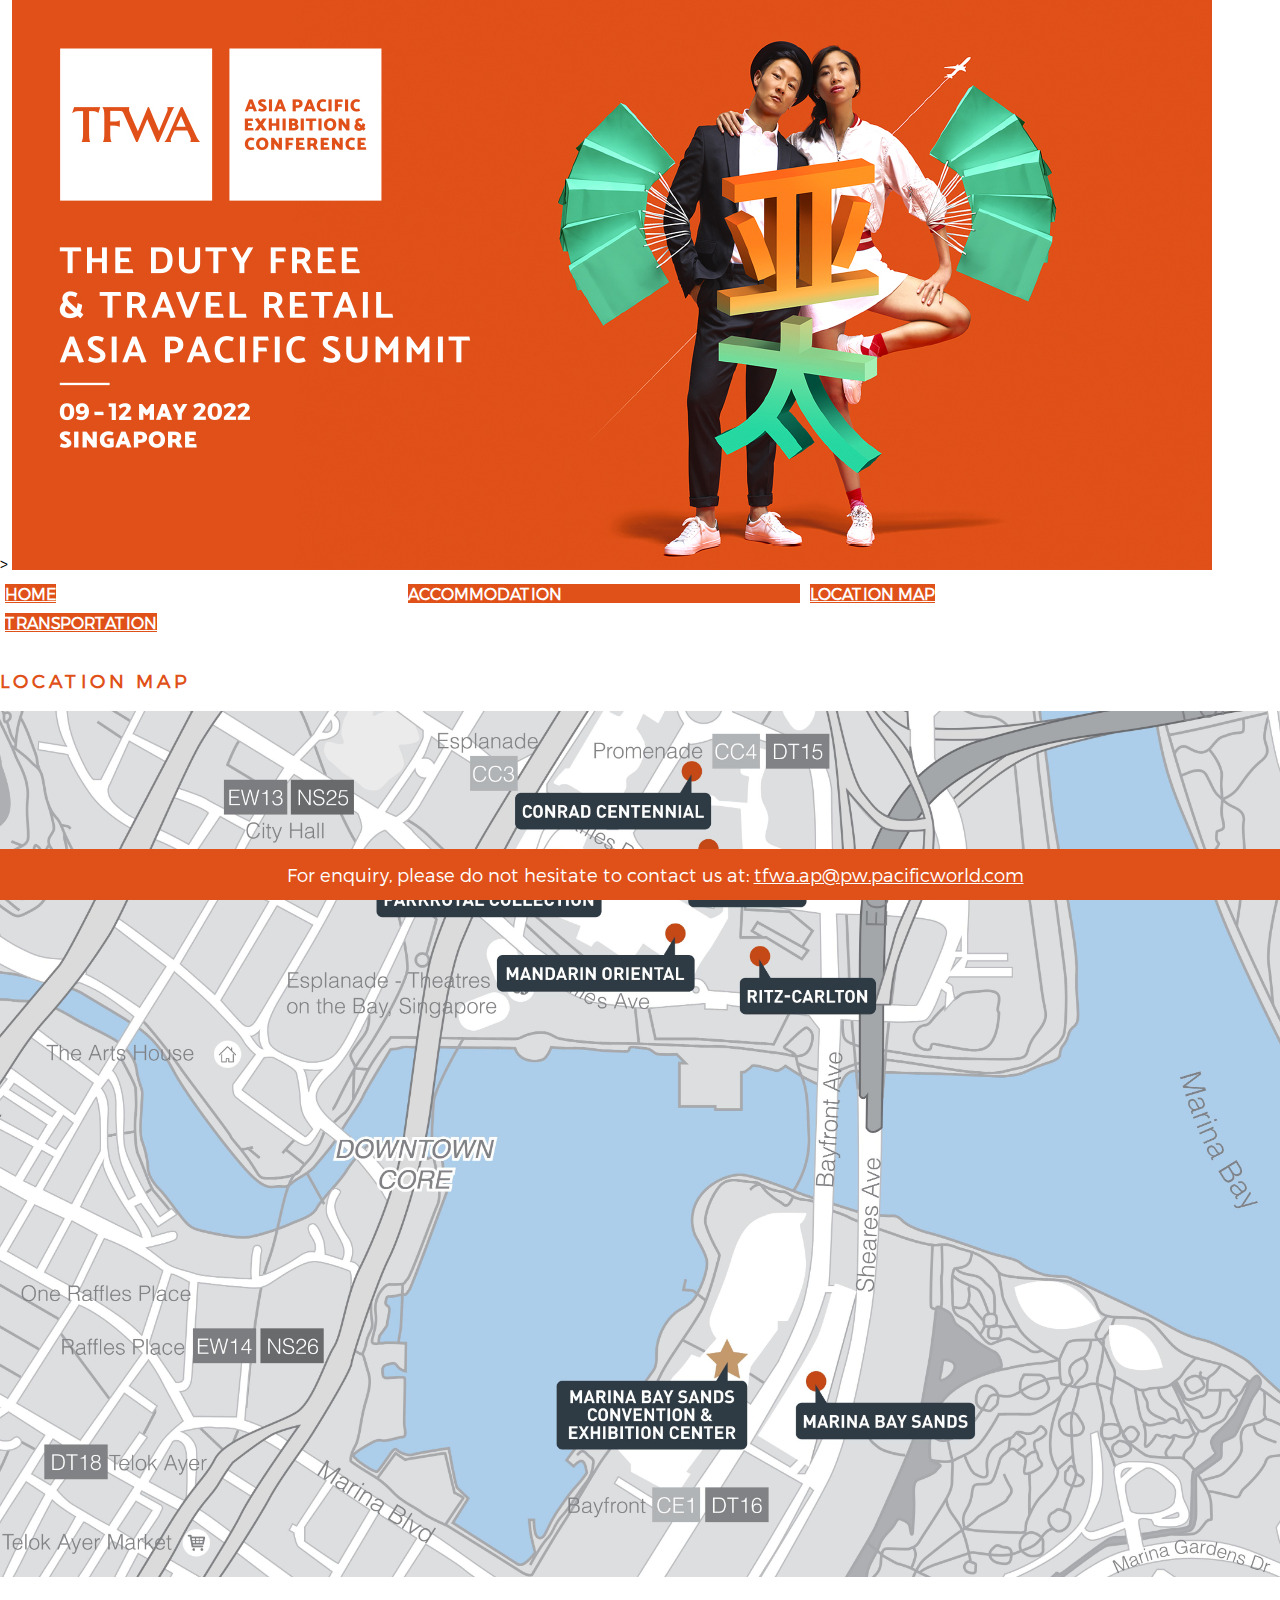
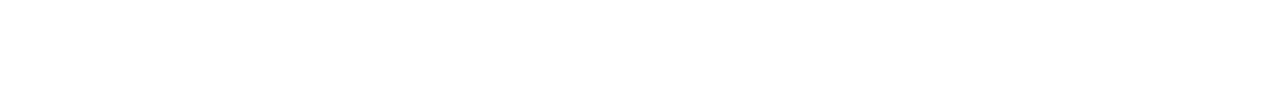
<file: location.html>
<html lang="en">

<head>
    <meta charset="UTF-8">
    <meta http-equiv="X-UA-Compatible" content="IE=edge">
    <meta name="viewport" content="width=device-width, initial-scale=1.0">
    <title>Document</title>
    <link rel="stylesheet" href="https://cdnjs.cloudflare.com/ajax/libs/twitter-bootstrap/4.1.3/css/bootstrap.min.css"
        integrity="sha256-eSi1q2PG6J7g7ib17yAaWMcrr5GrtohYChqibrV7PBE=" crossorigin="anonymous">
    <link href="css/style.css" rel="stylesheet">
</head>

<body id="override">>
    <img class="w-100" src="Img\Header.jpg" />
    <div class="container">
        <nav class="container-grid">
            <div class="cell-buttons">
                <a class="w-100 btn btn-nav" href="index.html#home"><b>HOME</b></a>
            </div>
            <div class="cell-buttons">
                <div class="dropdown btn w-100 btn-nav">
                    <div class=""><b>ACCOMMODATION</b></div>
                    <div class="dropdown-content">
                        <a class="dropdown-link" href="ccs.html#ccs">CONRAD CENTENNIAL<br>SINGAPORE</a>
                        <a class="dropdown-link" href="mos.html#mos">MANDARIN ORIENTAL<br>SINGAPORE</a>
                        <a class="dropdown-link" href="mbs.html#mbs">MARINA BAY SANDS</a>
                        <a class="dropdown-link" href="pps.html#pps">PAN PACIFIC SINGAPORE</a>
                        <a class="dropdown-link" href="rcms.html#rcms">RITZ-CARLTON MILLENIA<br>SINGAPORE</a>
                        <a class="dropdown-link" href="pcmb.html#pcmb">PARKROYAL COLLECTION<br>MARINA BAY</a>
                    </div>
                </div>
            </div>
            <div class="cell-buttons">
                <a class="w-100 btn btn-nav" href="location.html#location"><b>LOCATION MAP</b></a>
            </div>
            <div class="cell-buttons">
                <a class="w-100 btn btn-nav" href="transportation.html#transportation"><b>TRANSPORTATION</b></a>
            </div>
        </nav>
        <div class="mr-3 ml-3 mb-5">
            <h3 id="location">LOCATION MAP</h3>
            <br>
            <img class="img-fluid" src="Img/Map.jpg">
            <p style="height: 100px"></p>
        </div>
    </div>

    <footer>
        <p class="footer-container">For enquiry, please do not hesitate to contact us at: <a
            href="mailto:tfwa.ap@pw.pacificworld.com" style="color:white;text-decoration:underline;">tfwa.ap@pw.pacificworld.com</a></p>
    </footer>
</body>

<style>
    .map-mock {
        width: 100%;
        height: 500px;
        background-color: blue;
    }
</style>

</html>
</file>
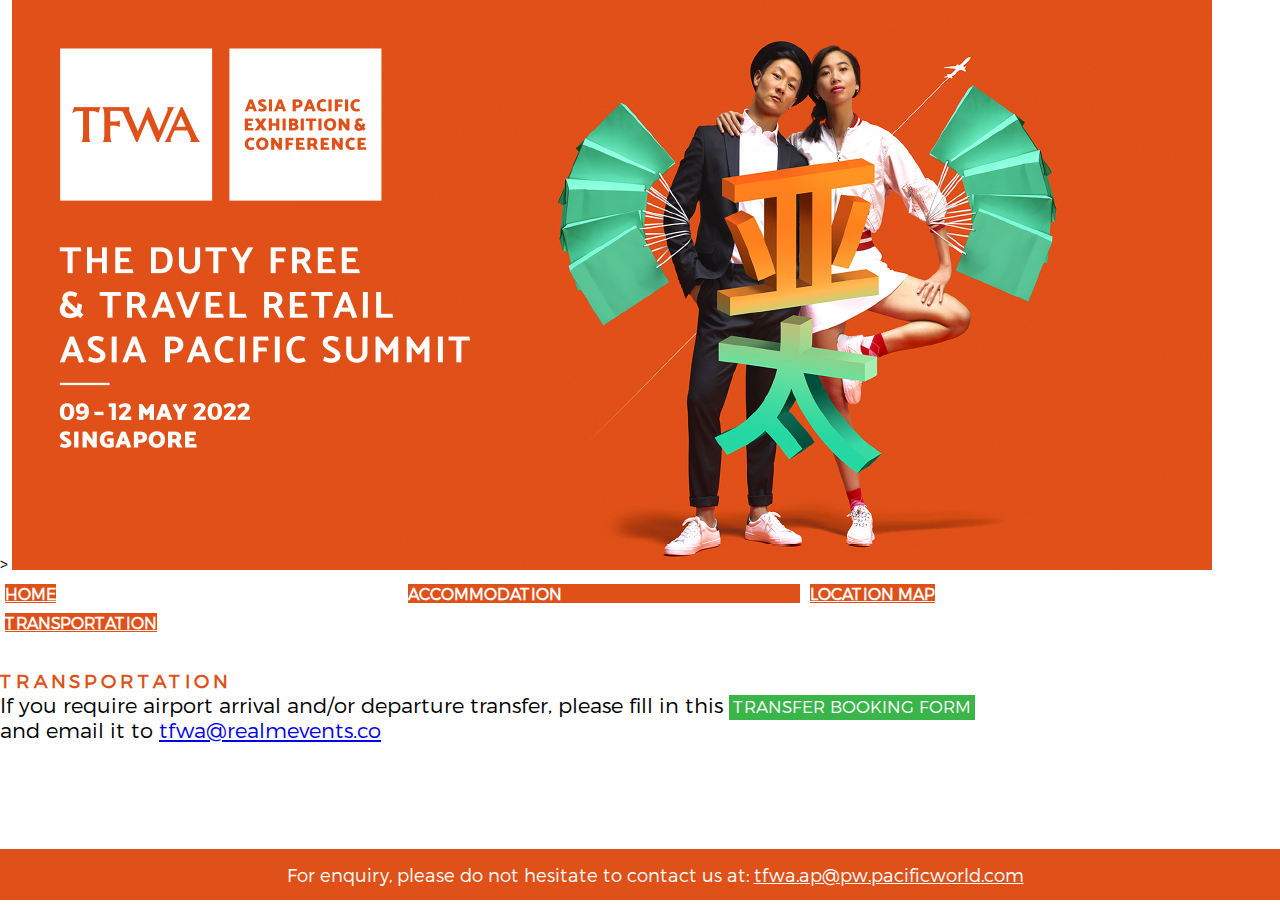
<file: transportation.html>
<html lang="en">

<head>
    <meta charset="UTF-8">
    <meta http-equiv="X-UA-Compatible" content="IE=edge">
    <meta name="viewport" content="width=device-width, initial-scale=1.0">
    <title>Document</title>
    <link rel="stylesheet" href="https://cdnjs.cloudflare.com/ajax/libs/twitter-bootstrap/4.1.3/css/bootstrap.min.css"
        integrity="sha256-eSi1q2PG6J7g7ib17yAaWMcrr5GrtohYChqibrV7PBE=" crossorigin="anonymous">
    <link href="css/style.css" rel="stylesheet">
</head>

<body id="override">>
    <img class="w-100" src="Img\Header.jpg" />
    <div class="container">
        <nav class="container-grid">
            <div class="cell-buttons">
                <a class="w-100 btn btn-nav" href="index.html#home"><b>HOME</b></a>
            </div>
            <div class="cell-buttons">
                <div class="dropdown btn w-100 btn-nav">
                    <div><b>ACCOMMODATION</b></div>
                    <div class="dropdown-content">
                        <a class="dropdown-link" href="ccs.html#ccs">CONRAD CENTENNIAL<br>SINGAPORE</a>
                        <a class="dropdown-link" href="mos.html#mos">MANDARIN ORIENTAL<br>SINGAPORE</a>
                        <a class="dropdown-link" href="mbs.html#mbs">MARINA BAY SANDS</a>
                        <a class="dropdown-link" href="pps.html#pps">PAN PACIFIC SINGAPORE</a>
                        <a class="dropdown-link" href="rcms.html#rcms">RITZ-CARLTON MILLENIA<br>SINGAPORE</a>
                        <a class="dropdown-link" href="pcmb.html#pcmb">PARKROYAL COLLECTION<br>MARINA BAY</a>
                    </div>
                </div>
            </div>
            <div class="cell-buttons">
                <a class="w-100 btn btn-nav" href="location.html#location"><b>LOCATION MAP</b></a>
            </div>
            <div class="cell-buttons">
                <a class="w-100 btn btn-nav" href="transportation.html#transportation"><b>TRANSPORTATION</b></a>
            </div>
        </nav>
        <div class="mr-3 ml-3 mb-5">
            <h3 id="transportation">TRANSPORTATION</h3>
            <p>If you require airport arrival and/or departure transfer, please fill in this <span class="highlight-green"><a href="Form/TFWA Asia Pacific Exhibition - Airport Transfer Booking.docx" style="text-decoration:none; color:white;">TRANSFER BOOKING FORM</a></span><br>and 
                email it to <a href="mailto:tfwa.ap@pw.pacificworld.com">tfwa@realmevents.co</a></p>
        </div>
        <p style="height: 100px"></p>
    </div>

    <footer>
        <p class="footer-container">For enquiry, please do not hesitate to contact us at: <a
            href="mailto:tfwa.ap@pw.pacificworld.com" style="color:white;text-decoration:underline;">tfwa.ap@pw.pacificworld.com</a></p>
    </footer>
</body>
</html>
</file>
<file: css/style.css>
@font-face {
    font-family: 'Montserrat Bold';
    src: url('Montserrat-Bold.eot');
    src: url('Montserrat-Bold.eot?#iefix') format('embedded-opentype'),
        url('Montserrat-Bold.woff2') format('woff2'),
        url('Montserrat-Bold.woff') format('woff'),
        url('Montserrat-Bold.ttf') format('truetype'),
        url('Montserrat-Bold.svg#Montserrat-Bold') format('svg');
    font-weight: bold;
    font-style: normal;
    font-display: swap;
}

@font-face {
    font-family: 'Montserrat Black';
    src: url('Montserrat-Black.eot');
    src: url('Montserrat-Black.eot?#iefix') format('embedded-opentype'),
        url('Montserrat-Black.woff2') format('woff2'),
        url('Montserrat-Black.woff') format('woff'),
        url('Montserrat-Black.ttf') format('truetype'),
        url('Montserrat-Black.svg#Montserrat-Black') format('svg');
    font-weight: 900;
    font-style: normal;
    font-display: swap;
}

@font-face {
    font-family: 'Montserrat Ultra';
    src: url('Montserrat-UltraLight.eot');
    src: url('Montserrat-UltraLight.eot?#iefix') format('embedded-opentype'),
        url('Montserrat-UltraLight.woff2') format('woff2'),
        url('Montserrat-UltraLight.woff') format('woff'),
        url('Montserrat-UltraLight.ttf') format('truetype'),
        url('Montserrat-UltraLight.svg#Montserrat-UltraLight') format('svg');
    font-weight: 200;
    font-style: normal;
    font-display: swap;
}

@font-face {
    font-family: 'Montserrat Light';
    src: url('Montserrat-Light.eot');
    src: url('Montserrat-Light.eot?#iefix') format('embedded-opentype'),
        url('Montserrat-Light.woff2') format('woff2'),
        url('Montserrat-Light.woff') format('woff'),
        url('Montserrat-Light.ttf') format('truetype'),
        url('Montserrat-Light.svg#Montserrat-Light') format('svg');
    font-weight: 300;
    font-style: normal;
    font-display: swap;
}

@font-face {
    font-family: 'Montserrat Semi';
    src: url('Montserrat-SemiBold.eot');
    src: url('Montserrat-SemiBold.eot?#iefix') format('embedded-opentype'),
        url('Montserrat-SemiBold.woff2') format('woff2'),
        url('Montserrat-SemiBold.woff') format('woff'),
        url('Montserrat-SemiBold.ttf') format('truetype'),
        url('Montserrat-SemiBold.svg#Montserrat-SemiBold') format('svg');
    font-weight: 600;
    font-style: normal;
    font-display: swap;
}

@font-face {
    font-family: 'Montserrat';
    src: url('Montserrat-Regular.eot');
    src: url('Montserrat-Regular.eot?#iefix') format('embedded-opentype'),
        url('Montserrat-Regular.woff2') format('woff2'),
        url('Montserrat-Regular.woff') format('woff'),
        url('Montserrat-Regular.ttf') format('truetype'),
        url('Montserrat-Regular.svg#Montserrat-Regular') format('svg');
    font-weight: normal;
    font-style: normal;
    font-display: swap;
}

@font-face {
    font-family: 'Montserrat Hairline';
    src: url('Montserrat-Hairline.eot');
    src: url('Montserrat-Hairline.eot?#iefix') format('embedded-opentype'),
        url('Montserrat-Hairline.woff2') format('woff2'),
        url('Montserrat-Hairline.woff') format('woff'),
        url('Montserrat-Hairline.ttf') format('truetype'),
        url('Montserrat-Hairline.svg#Montserrat-Hairline') format('svg');
    font-weight: 200;
    font-style: normal;
    font-display: swap;
}

@font-face {
    font-family: 'Montserrat Extra';
    src: url('Montserrat-ExtraBold.eot');
    src: url('Montserrat-ExtraBold.eot?#iefix') format('embedded-opentype'),
        url('Montserrat-ExtraBold.woff2') format('woff2'),
        url('Montserrat-ExtraBold.woff') format('woff'),
        url('Montserrat-ExtraBold.ttf') format('truetype'),
        url('Montserrat-ExtraBold.svg#Montserrat-ExtraBold') format('svg');
    font-weight: bold;
    font-style: normal;
    font-display: swap;
}

h3 {
    letter-spacing: 4px;
    color: rgb(224 81 25);
    font-family: "Montserrat Light";
}

p {
    font-family: "Montserrat Light";
    font-size: 21px;
}

b {
    font-weight: bold
}

.btn-nav {
    background-color: rgb(224 81 25);
    color: white;
    border-radius: 0;
    width: 100% !important;
}

.container-grid {
    display: flex;
    flex-wrap: wrap;
    margin-top: 6px;
    margin-bottom: 32px;
}

.cell-buttons {
    flex-grow: 0.25;
    padding: 5px;
    width: 25%;
}

@media (max-width: 920px) {
    .cell-buttons {
        width: calc(50%)
    }
}

@media (max-width: 360px) {
    .cell-buttons {
        width: calc(100%)
    }
}

.highlight-green {
    font-family: "Montserrat Light";
    background-color: rgb(57 181 74);
    color: white;
    padding-left: 4px;
    padding-right: 4px;
    padding-top: 1px;
    padding-bottom: 4px;
    font-size: 17px;
}



.highlight-green:hover {
    background-color: rgb(85 202 100);
    text-decoration:underline;
}

.mail:hover{
    color: purple;
}

@media only screen and (max-width: 768px) {
    .btn-group {
        display: block;
    }

    .btn-group .btn {
        display: block;
        float: none;
        width: 100%;
        margin: 10px;
    }

    #override h3 {
      font-size: 20px;
    }

    #override p {
      font-size: 15px;
    }

}

.footer-container {
    background-color: rgb(224 81 25);
    width: 100vw;
    color: white;
    text-align: center;
    padding: 15px;
    margin: 0;
    font-size: 18px;
    position: fixed;
    bottom: 0;
}

.btn:hover {
    color: white;
    text-decoration: underline;
}

.hotel-name {
    width: 50%;
}

.hotel-name h2 {
    font-family: "Montserrat Hairline";
    letter-spacing: 4px;
    font-size: 30px;
    height:90%;
    border-left:1px solid black;
    border-top:1px solid black;
    border-bottom:1px solid black;
    text-align: center;
    margin-top:5%;
    padding-top:35%;
}

.hotel-pic{
    width: 50%;
}

.room-pic{
    width: 42%;
}

.room-info{
    width: 58%;
}

@media only screen and (min-width: 768px) and (max-width: 992px) {
    .hotel-name h2{
        padding-top:28%;
    }
}

@media only screen and (max-width: 768px) {
    .room-info{
      margin-top: 30px;
    }

    .hotel-name{
        width: 100%;
        margin-top: 0px;
        padding-top: 0px;
        
    }

    .room-info{
        width: 100%;
        margin-top: 0px;
        padding-top: 0px;
    }

    .hotel-name h2{
        width: 100%;
        font-size: 25px;
        padding-top: 0px;
        margin-top: 0px;
        border: none;
        padding: 24px;
    }

    .hotel-pic{
        display: block;
        margin-left: auto;
        margin-right: auto;
        width: 100%;
    }

    .room-pic{
        width: 100%;
        margin-bottom: 30px;
    }

    .table tr td{
        padding-left: 5% !important;
        font-size: 15px !important;
        text-align: center;
    }

    table tr td{
      padding-left: 5% !important;
      font-size: 15px !important;
      text-align: center;
    }
}

.table{
    line-height:1rem;
    text-align:center;
}

.table td{
    border-bottom:1px solid grey;
    border-top:3px solid #000;
}

.dropdown {
    position: relative;
    display: inline-block;
}

.dropdown-content {
    display: none;
    width: 100%;
    left: 0;
    top: 100%;
    position: absolute;
    background-color: #f1f1f1;
    box-shadow: 0px 8px 16px 0px rgba(0, 0, 0, 0.2);
    z-index: 1;
    text-align: left;
    
}

.dropdown-content a {
    font-family: "Montserrat Light";
    font-size: 15px;
    color: black;
    padding: 6px 8px;
    text-decoration: none;
    display: block;
    border-bottom: gray 1px solid;
    border-left: gray 1px solid;
    border-right: gray 1px solid;
}

.dropdown-content a:first-child {
    border-top: gray 1px solid;
}

.dropdown-content a:hover {
    background-color: rgb(224 81 25);
    color: white;
}

.dropdown-link {
    font-size: small;
}

.dropdown:hover .dropdown-content {
    display: block;
}

.hotel-pic {
    margin: 0px;
    padding: 0px;
}

.book-now {
    font-size: 18px;
    font-weight: bold;
    background: rgb(224 81 25);
    width: 200px;
    padding: 5px;
    text-align: center;
    text-decoration: none;
    color: white;
    cursor: pointer;
    box-shadow: 0 0 10px rgba(0, 0, 0, 0.1);
  }

.book-now:hover, .btn:focus, .btn:active{
    text-decoration: none;
    color: white;
    box-shadow: 0 0 20px rgba(0, 0, 0, 0.5);
    -webkit-transform: scale(1.02);
    transform: scale(1.02);
}

html{scroll-behavior:smooth}

* {
    font-family: "Montserrat Light";
}

/**
 * Start Vanilla CSS 1.0.2 
 */ 
 * {
    margin: 0;
    padding: 0;
}

pre, code, tt {
    font: 1em/1.5em 'Andale Mono', 'Lucida Console', monospace;
}
h1, h2, h3, h4, h5, h6, b, strong {
    font-weight: bold;
}
em, i, dfn {
    font-style: italic;
}
dfn {
    font-weight:bold;
}
p, code, pre, kbd {
    margin:0 0 1.5em 0;
}
blockquote {
    margin:0 1.5em 1.5em 1.5em;
}
cite {
    font-style: italic;
}
li ul, li ol {
    margin:0 1.5em;
}
ul, ol {
    margin:0 1.5em 1.5em 1.5em;
}
ul {
    list-style-type:disc;
}
ol {
    list-style-type:decimal;
}
ol ol {
    list-style: upper-alpha;
}
ol ol ol {
    list-style: lower-roman;
}
ol ol ol ol {
    list-style: lower-alpha;
}
dl {
    margin:0 0 1.5em 0;
}
dl dt {
    font-weight:bold;
}
dd {
    margin-left:1.5em;
}
table {
    margin-bottom:1.4em;
    width:100%;
}
th {
    font-weight:bold;
}
th, td, caption {
    padding:4px 10px 4px 5px;
}
tfoot {
    font-style:italic;
}
sup, sub {
    line-height:0;
}
abbr, acronym {
    border-bottom: 1px dotted;
}
address {
    margin:0 0 1.5em;
    font-style:italic;
}
del {
    text-decoration: line-through;
}
pre {
    margin:1.5em 0;
    white-space:pre;
}
img.centered, .aligncenter, div.aligncenter {
    display: block;
    margin-left: auto;
    margin-right: auto;
}
img.alignright {
    display: inline;
}
img.alignleft {
    display: inline;
}
.alignright {
    float: right;
    margin-left: 10px;
}
.alignleft {
    float: left;
    margin-right: 10px;
}
img {
    max-width: 100%;
}
* html .clearfix {
    height: 1%;
}
* + html .clearfix {
    display: inline-block;
}
.clearfix:after {
    content: ".";
    display: block;
    height: 0;
    clear: both;
    visibility: hidden;
}
* html .group {
    height: 1%;
}
* + html .group {
    display: inline-block;
}
.group:after {
    content: ".";
    display: block;
    height: 0;
    clear: both;
    visibility: hidden;
}
/**
* End Vanilla CSS
*/

/**
* Start Helpers
*/


/**
* End Helpers
*/
</file>
